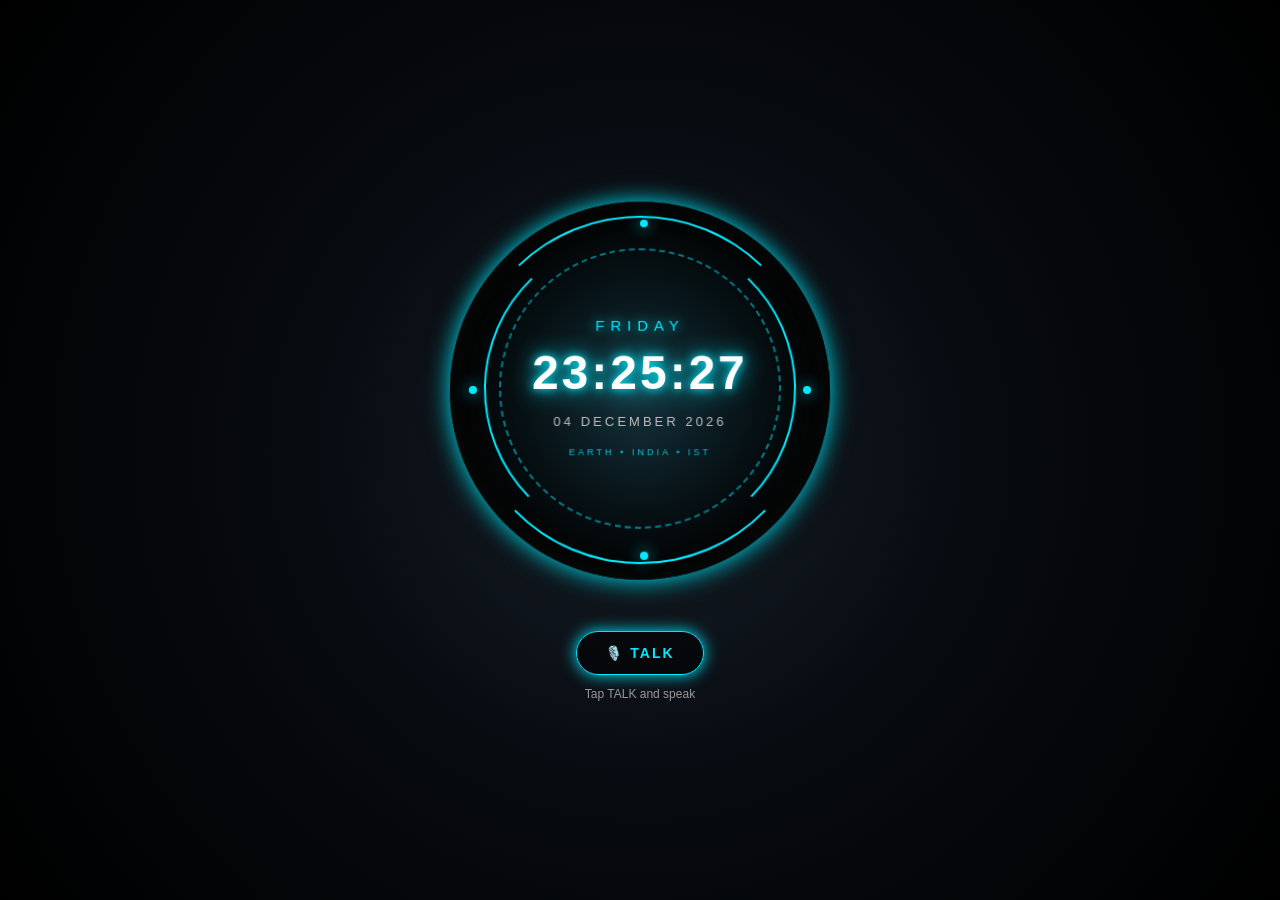
<file: index.html>
<!DOCTYPE html>
<html lang="en">

<head>
    <meta charset="UTF-8">

    <meta name="viewport"
        content="width=device-width, initial-scale=1.0">

    <title>Future AI Clock</title>

    <link rel="stylesheet" href="style.css">
</head>

<body>

    <main class="container">

        <div class="clock">

            <!-- Rotating rings -->
            <div class="ring ring1"></div>
            <div class="ring ring2"></div>
            <div class="ring ring3"></div>

            <!-- Clock content -->
            <div class="clock-content">

                <div class="day" id="day">
                    FRIDAY
                </div>

                <div class="time" id="time">
                    00:00:00
                </div>

                <div class="date" id="date">
                    04 SEPTEMBER 2026
                </div>

                <div class="location">
                    EARTH • INDIA • IST
                </div>

            </div>

            <!-- Decorative dots -->
            <div class="dot dot1"></div>
            <div class="dot dot2"></div>
            <div class="dot dot3"></div>
            <div class="dot dot4"></div>

        </div>


        <!-- Voice section -->

        <div class="voice-area">

            <button id="micButton"
                onclick="startListening()">

                🎙️ TALK

            </button>

            <div id="status">
                Tap TALK and speak
            </div>

        </div>

    </main>


    <script src="script.js"></script>

</body>

</html>
</file>
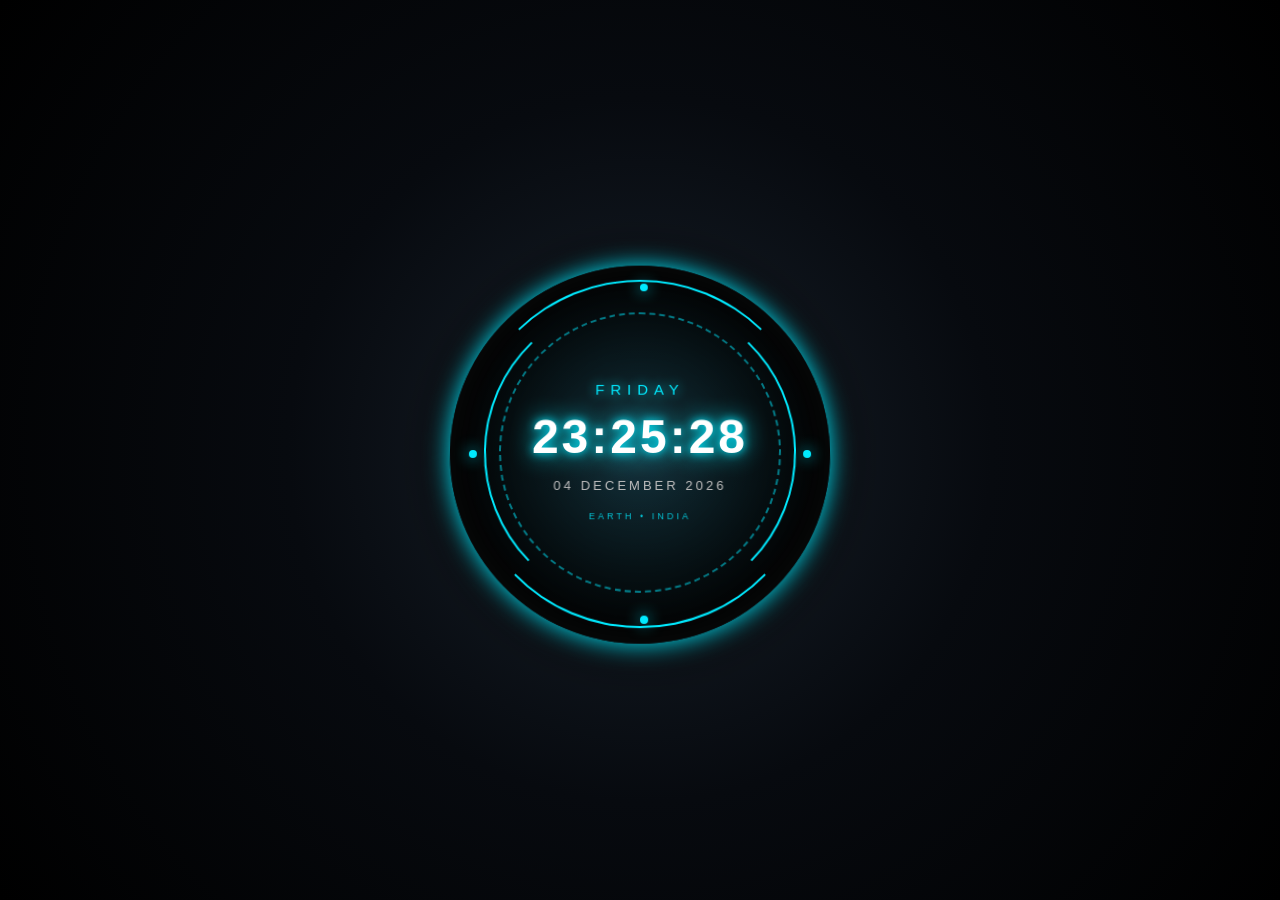
<file: clock.html>
<!DOCTYPE html>
<html lang="en">
<head>
    <meta charset="UTF-8">
    <meta name="viewport" content="width=device-width, initial-scale=1.0">
    <title>Future Clock</title>

    <link rel="stylesheet" href="style.css">
</head>
<body>

    <div class="clock">

        <!-- Outer rotating rings -->
        <div class="ring ring1"></div>
        <div class="ring ring2"></div>
        <div class="ring ring3"></div>

        <!-- Clock content -->
        <div class="clock-content">

            <div class="day" id="day">FRIDAY</div>

            <div class="time" id="time">
                10:51:00
            </div>

            <div class="date" id="date">
                04 SEPTEMBER 2026
            </div>

            <div class="location">
                EARTH • INDIA
            </div>

        </div>

        <!-- Small futuristic dots -->
        <div class="dot dot1"></div>
        <div class="dot dot2"></div>
        <div class="dot dot3"></div>
        <div class="dot dot4"></div>

    </div>

    <script src="script.js"></script>

</body>
</html>
</file>
<file: style.css>
* {
    margin: 0;
    padding: 0;
    box-sizing: border-box;
}


:root {
    --main-color: #00eaff;
}


body {

    min-height: 100vh;

    display: flex;
    justify-content: center;
    align-items: center;

    background:
        radial-gradient(
            circle at center,
            #17202a 0%,
            #070a0f 45%,
            #000000 100%
        );

    font-family: Arial, sans-serif;

    overflow: hidden;

    color: white;
}


/* Main container */

.container {

    width: 100%;

    display: flex;

    flex-direction: column;

    align-items: center;

    justify-content: center;

    padding: 20px;
}


/* CLOCK */

.clock {

    width: min(380px, 85vw);

    aspect-ratio: 1 / 1;

    position: relative;

    display: flex;

    justify-content: center;

    align-items: center;

    border-radius: 50%;

    background:
        radial-gradient(
            circle,
            rgba(0, 234, 255, 0.10),
            rgba(0, 0, 0, 0.95) 68%
        );

    box-shadow:

        0 0 25px var(--main-color),

        0 0 60px rgba(0, 0, 0, 0.8),

        inset 0 0 35px rgba(255,255,255,0.04);

    transition: 1s;

    transform:
        perspective(800px)
        rotateX(6deg);
}


/* Rings */

.ring {

    position: absolute;

    border-radius: 50%;

    border: 2px solid var(--main-color);

    transition: 1s;
}


.ring1 {

    width: 92%;
    height: 92%;

    border-left-color: transparent;
    border-right-color: transparent;

    animation:
        rotateClockwise
        8s
        linear
        infinite;
}


.ring2 {

    width: 82%;
    height: 82%;

    border-top-color: transparent;
    border-bottom-color: transparent;

    animation:
        rotateAnti
        6s
        linear
        infinite;
}


.ring3 {

    width: 74%;
    height: 74%;

    border-style: dashed;

    opacity: 0.5;

    animation:
        rotateClockwise
        15s
        linear
        infinite;
}


/* Clock content */

.clock-content {

    text-align: center;

    z-index: 10;

    width: 90%;
}


.day {

    color: var(--main-color);

    font-size: clamp(11px, 3vw, 15px);

    letter-spacing: 6px;

    margin-bottom: 12px;

    text-shadow:
        0 0 12px var(--main-color);
}


.time {

    color: white;

    font-size: clamp(32px, 10vw, 48px);

    font-weight: bold;

    letter-spacing: 3px;

    white-space: nowrap;

    text-shadow:

        0 0 10px var(--main-color),

        0 0 25px var(--main-color);

    transition: 1s;
}


.date {

    color: #bdbdbd;

    font-size: clamp(9px, 2.5vw, 13px);

    letter-spacing: 3px;

    margin-top: 14px;
}


.location {

    color: var(--main-color);

    font-size: clamp(7px, 2vw, 9px);

    letter-spacing: 3px;

    margin-top: 18px;

    opacity: 0.8;
}


/* Decorative dots */

.dot {

    position: absolute;

    width: 8px;
    height: 8px;

    background: var(--main-color);

    border-radius: 50%;

    box-shadow:
        0 0 15px var(--main-color);

    transition: 1s;
}


.dot1 {
    top: 5%;
    left: 50%;
}


.dot2 {
    right: 5%;
    top: 50%;
}


.dot3 {
    bottom: 5%;
    left: 50%;
}


.dot4 {
    left: 5%;
    top: 50%;
}


/* Voice area */

.voice-area {

    margin-top: 55px;

    display: flex;

    flex-direction: column;

    align-items: center;

    gap: 12px;
}


/* Talk button */

#micButton {

    border: 1px solid var(--main-color);

    border-radius: 50px;

    padding: 13px 28px;

    background:
        rgba(0, 0, 0, 0.6);

    color: var(--main-color);

    font-size: 14px;

    font-weight: bold;

    letter-spacing: 2px;

    cursor: pointer;

    box-shadow:
        0 0 15px var(--main-color);

    transition: 0.3s;
}


#micButton:hover {

    transform: scale(1.05);

    box-shadow:
        0 0 30px var(--main-color);
}


#micButton:active {

    transform: scale(0.95);
}


/* Status */

#status {

    color: #999;

    font-size: 12px;

    text-align: center;

    min-height: 18px;
}


/* Animations */

@keyframes rotateClockwise {

    from {
        transform: rotate(0deg);
    }

    to {
        transform: rotate(360deg);
    }
}


@keyframes rotateAnti {

    from {
        transform: rotate(360deg);
    }

    to {
        transform: rotate(0deg);
    }
}


/* Small phones */

@media (max-width: 360px) {

    .container {
        padding: 12px;
    }

    .clock {
        width: 88vw;
    }

    .day {
        letter-spacing: 4px;
    }

    .time {
        letter-spacing: 1px;
    }

    .date {
        letter-spacing: 2px;
    }
}


/* Landscape mobile */

@media (max-height: 550px) {

    .clock {
        width: min(280px, 55vh);
    }

    .voice-area {
        margin-top: 25px;
    }
}
</file>
